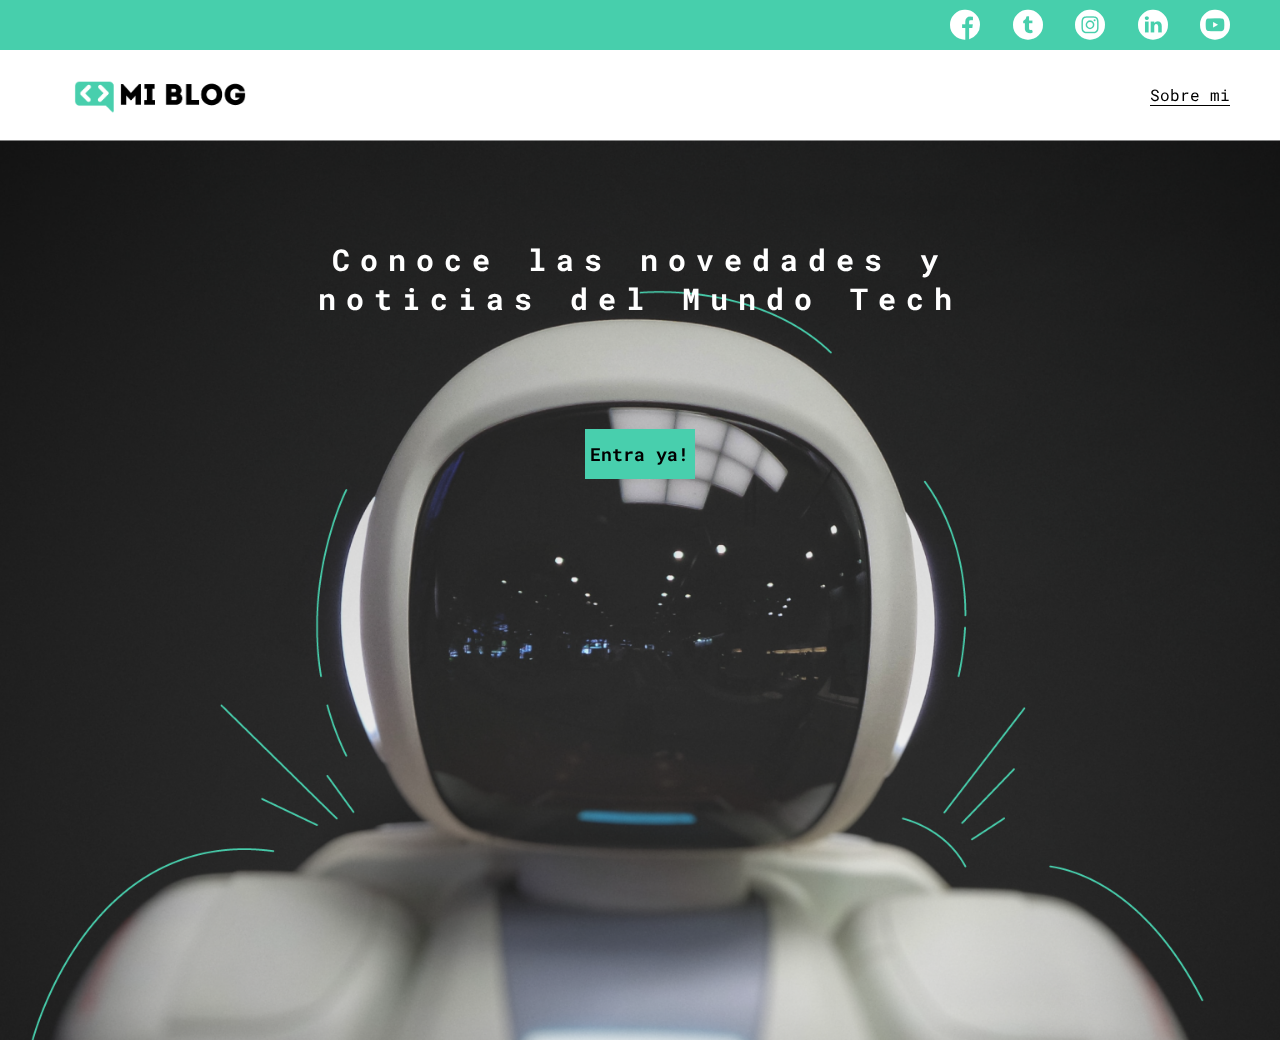
<file: html/index.html>
<!DOCTYPE html>
<html lang="en">
<head>
	<meta charset="UTF-8">
	<meta http-equiv="X-UA-Compatible" content="IE=edge">
	<meta name="viewport" content="width=device-width, initial-scale=1.0">
	<title>Mi blog personal</title>
	<link rel="stylesheet" href="../css/main.css">
	<link rel="stylesheet" href="../css/font/flaticon.css">
	<link rel="stylesheet" href="../css/media-queries.css">
</head>
<body class="home-body">
	<header>
		<section class="header-icons-container">
			<div class="icons">
				<a href=""><span class="flaticon-001-facebook"></span></a>
				<a href=""><span class="flaticon-002-twitter"></span></a>
				<a href=""><span class="flaticon-011-instagram"></span></a>
				<a href=""><span class="flaticon-010-linkedin"></span></a>
				<a href=""><span class="flaticon-008-youtube"></span></a>
			</div>
		</section>
		<nav>
			<section class="nav-logo-container">
				<a href="./index.html"><img src="../assets/img/Logo-negro.png" alt="Logo de mi blog"></a>
			</section>
			<section class="profile-link">
				<a href="./perfil.html">Sobre mi</a>
			</section>
		</nav>
	</header>
	<main class="home-main">
		<section>
				<h1 class="home-main-text">Conoce las novedades y <br> noticias del Mundo Tech</h1>
				<a class="home-main-button" href="blogs.html">Entra ya!</a>
		</section>
</main>
</body>
</html>
</file>
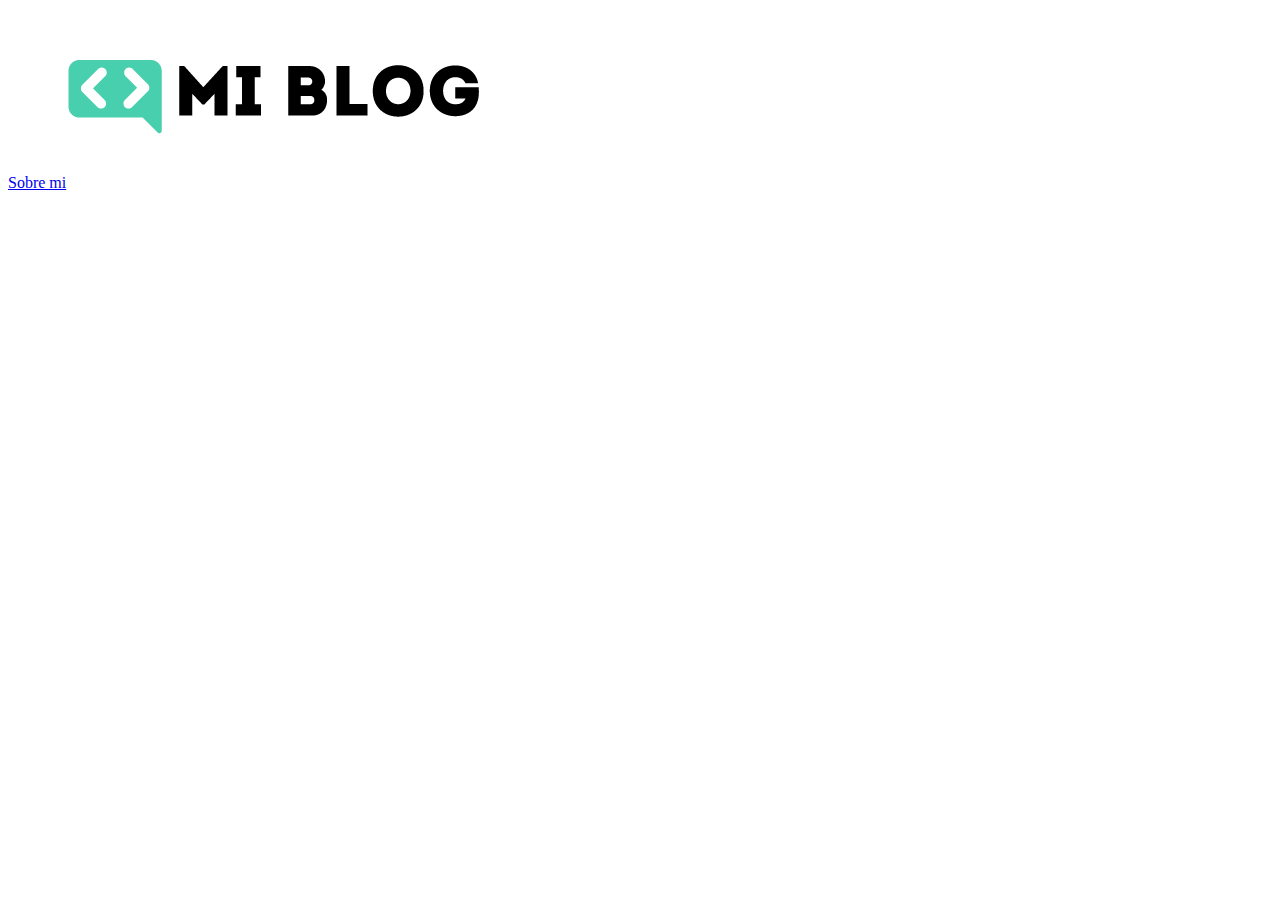
<file: componentes/header.html>
<!-- <!DOCTYPE html>
<html lang="en">
<head>
	<meta charset="UTF-8">
	<meta http-equiv="X-UA-Compatible" content="IE=edge">
	<meta name="viewport" content="width=device-width, initial-scale=1.0">
	<title>Blogs</title>
	<link rel="stylesheet" href="../css/main.css">
	<link rel="stylesheet" href="../css/font/flaticon.css">
</head> -->

<header>
	<section class="header-icons-container">
		<div class="icons">
			<a href=""><span class="flaticon-001-facebook"></span></a>
			<a href=""><span class="flaticon-002-twitter"></span></a>
			<a href=""><span class="flaticon-011-instagram"></span></a>
			<a href=""><span class="flaticon-010-linkedin"></span></a>
			<a href=""><span class="flaticon-008-youtube"></span></a>
		</div>
	</section>
	<nav>
		<section class="nav-logo-container">
			<a href="./index.html"><img src="../assets/img/Logo-negro.png" alt="Logo de mi blog"></a>
		</section>
		<section class="profile-link">
			<a href="./perfil.html">Sobre mi</a>
		</section>
	</nav>
</header>
</file>
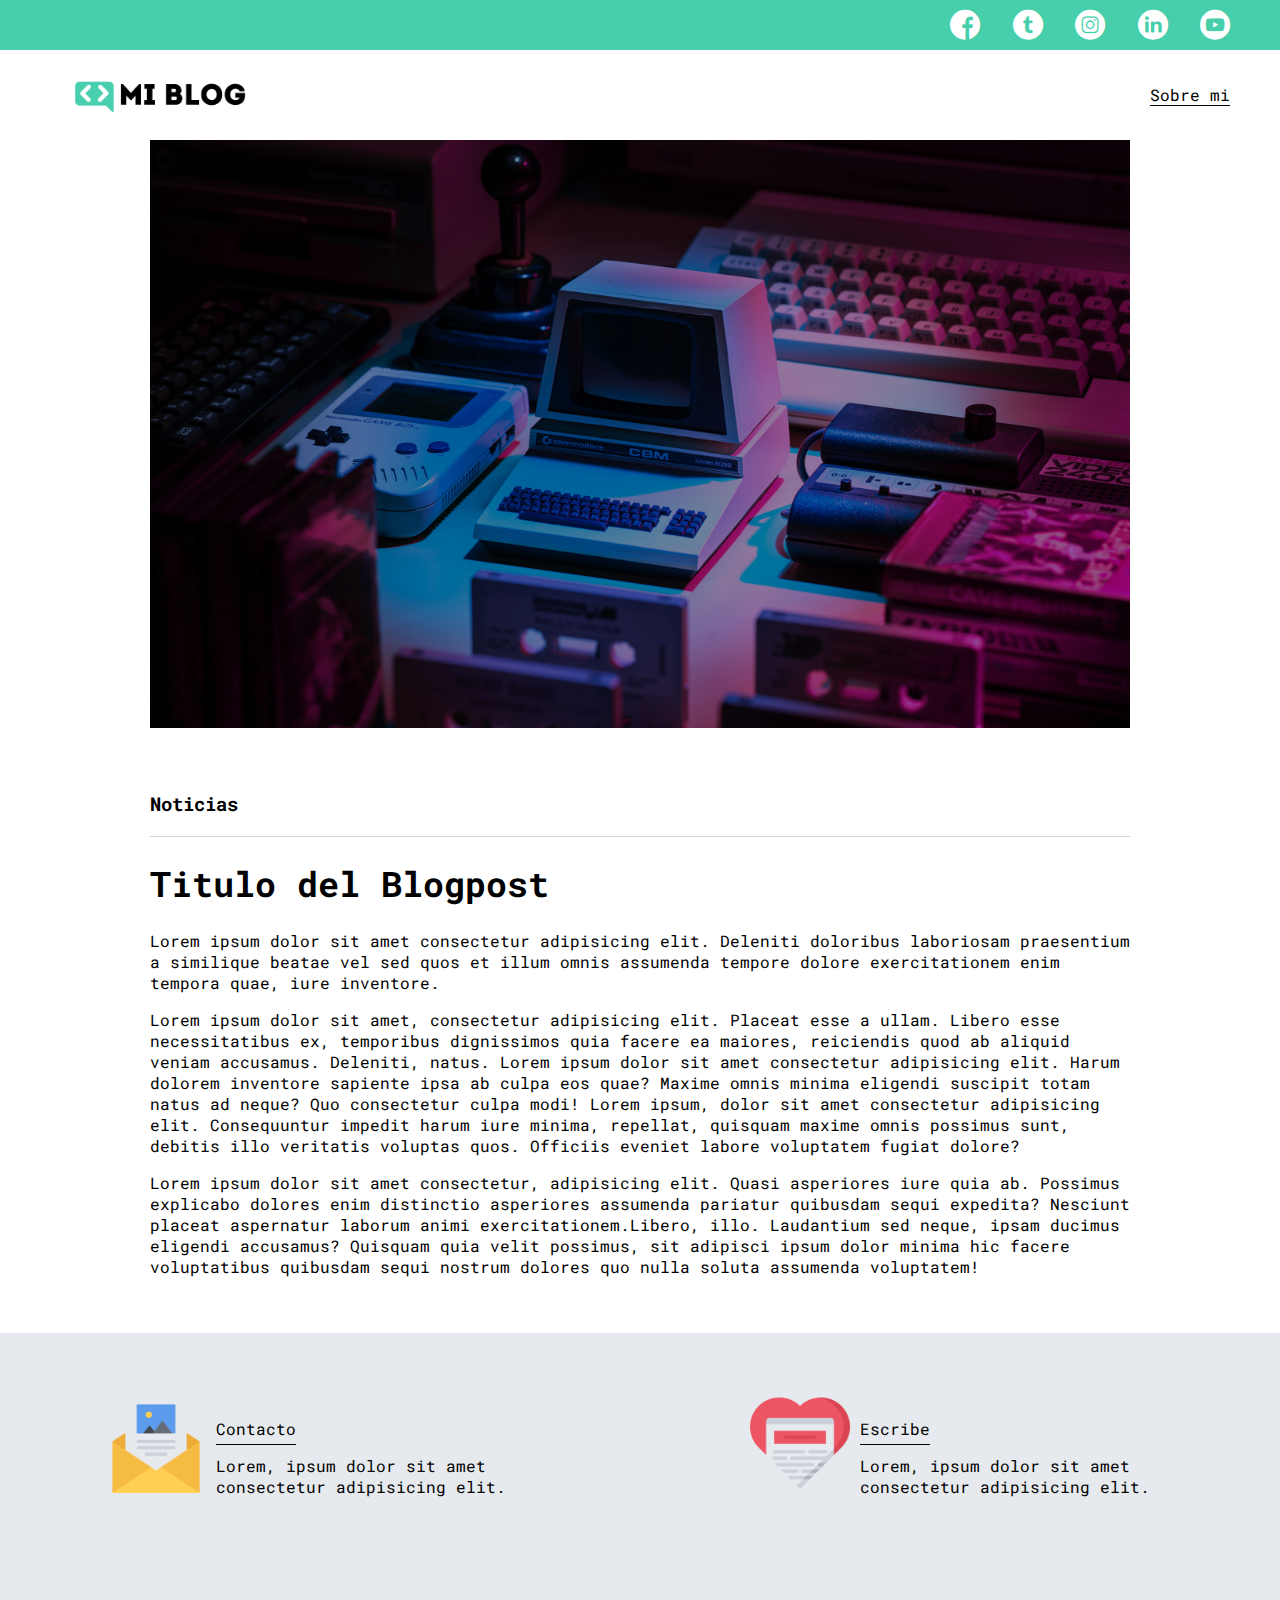
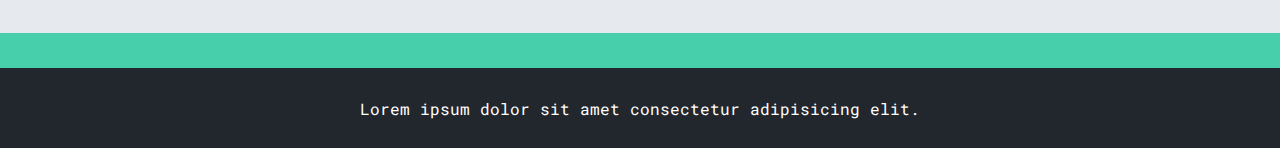
<file: html/blog.html>
<!DOCTYPE html>
<html lang="en">
<head>
	<meta charset="UTF-8">
	<meta http-equiv="X-UA-Compatible" content="IE=edge">
	<meta name="viewport" content="width=device-width, initial-scale=1.0">
	<title>Blog</title>
	<link rel="stylesheet" href="../css/main.css">
	<link rel="stylesheet" href="../css/font/flaticon.css">
	<link rel="stylesheet" href="../css/media-queries.css">
</head>
<body>
	<header>
		<section class="header-icons-container">
			<div class="icons">
				<a href=""><span class="flaticon-001-facebook"></span></a>
				<a href=""><span class="flaticon-002-twitter"></span></a>
				<a href=""><span class="flaticon-011-instagram"></span></a>
				<a href=""><span class="flaticon-010-linkedin"></span></a>
				<a href=""><span class="flaticon-008-youtube"></span></a>
			</div>
		</section>
		<nav>
			<section class="nav-logo-container">
				<a href="./index.html"><img src="../assets/img/Logo-negro.png" alt="Logo de mi blog"></a>
			</section>
			<section class="profile-link">
				<a href="./perfil.html">Sobre mi</a>
			</section>
		</nav>
	</header>
	<main>
		<section class="grid-container blogpost-img-container">
			<img src="../assets/img/main-news-img.png" alt="imagen rota">
		</section>
		<section class="blogpost-main-container">
			<div class="grid-container">
				<h3>Noticias</h3>
				<article>
					<h1>Titulo del Blogpost</h1>
					<p>Lorem ipsum dolor sit amet consectetur adipisicing elit. Deleniti doloribus laboriosam praesentium a similique beatae vel sed quos et illum omnis assumenda tempore dolore exercitationem enim tempora quae, iure inventore.</p>
					<p>Lorem ipsum dolor sit amet, consectetur adipisicing elit. Placeat esse a ullam. Libero esse necessitatibus ex, temporibus dignissimos quia facere ea maiores, reiciendis quod ab aliquid veniam accusamus. Deleniti, natus. Lorem ipsum dolor sit amet consectetur adipisicing elit. Harum dolorem inventore sapiente ipsa ab culpa eos quae? Maxime omnis minima eligendi suscipit totam natus ad neque? Quo consectetur culpa modi! Lorem ipsum, dolor sit amet consectetur adipisicing elit. Consequuntur impedit harum iure minima, repellat, quisquam maxime omnis possimus sunt, debitis illo veritatis voluptas quos. Officiis eveniet labore voluptatem fugiat dolore?</p>
					<p>Lorem ipsum dolor sit amet consectetur, adipisicing elit. Quasi asperiores iure quia ab. Possimus explicabo dolores enim distinctio asperiores assumenda pariatur quibusdam sequi expedita? Nesciunt placeat aspernatur laborum animi exercitationem.Libero, illo. Laudantium sed neque, ipsam ducimus eligendi accusamus? Quisquam quia velit possimus, sit adipisci ipsum dolor minima hic facere voluptatibus quibusdam sequi nostrum dolores quo nulla soluta assumenda voluptatem!</p>
				</article>
			</div>
		</section>
		<section class="contact-main-container">
			<div>
				<img src="../assets/icons/013-newsletter.png" alt="icono roto">
				<div class="contact-left">
					<a href="">Contacto</a>
					<p>Lorem, ipsum dolor sit amet consectetur adipisicing elit.</p>
				</div>
			</div>
			<div>
				<img src="../assets/icons/006-like.png" alt="icono roto">
				<div class="contact-right">
					<a href="">Escribe</a>
					<p>Lorem, ipsum dolor sit amet consectetur adipisicing elit.</p>
				</div>
			</div>
		</section>
	</main>
	<footer>
		<p>Lorem ipsum dolor sit amet consectetur adipisicing elit.</p>
	</footer>
</body>
</html>
</file>
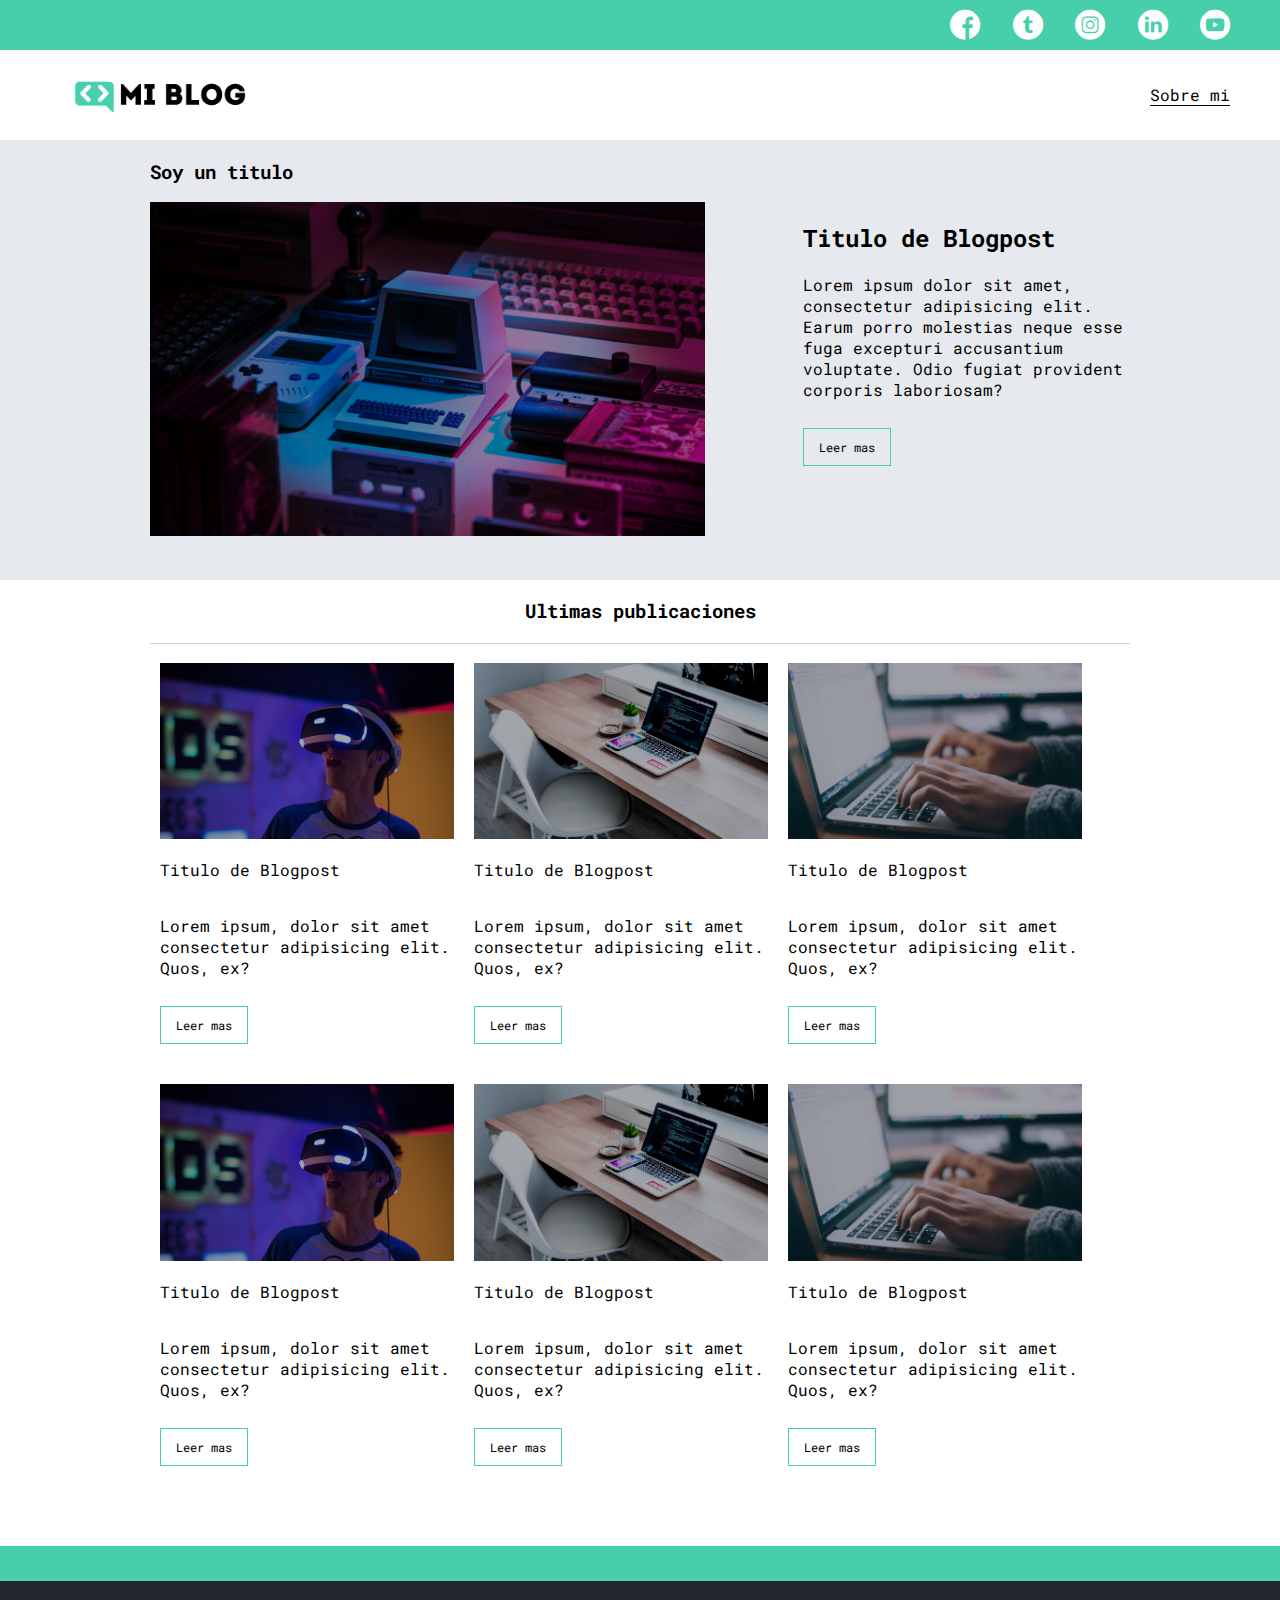
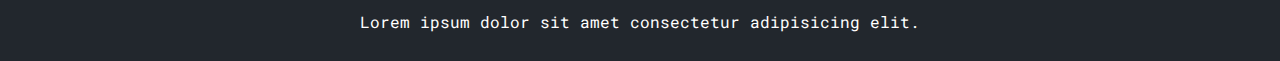
<file: html/blogs.html>
<!DOCTYPE html>
<html lang="en">
<head>
	<meta charset="UTF-8">
	<meta http-equiv="X-UA-Compatible" content="IE=edge">
	<meta name="viewport" content="width=device-width, initial-scale=1.0">
	<title>Blogs</title>
	<link rel="stylesheet" href="../css/main.css">
	<link rel="stylesheet" href="../css/font/flaticon.css">
	<link rel="stylesheet" href="../css/media-queries.css">
</head>
<body>
	<header>
		<section class="header-icons-container">
			<div class="icons">
				<a href=""><span class="flaticon-001-facebook"></span></a>
				<a href=""><span class="flaticon-002-twitter"></span></a>
				<a href=""><span class="flaticon-011-instagram"></span></a>
				<a href=""><span class="flaticon-010-linkedin"></span></a>
				<a href=""><span class="flaticon-008-youtube"></span></a>
			</div>
		</section>
		<nav>
			<section class="nav-logo-container">
				<a href="./index.html"><img src="../assets/img/Logo-negro.png" alt="Logo de mi blog"></a>
			</section>
			<section class="profile-link">
				<a href="./perfil.html">Sobre mi</a>
			</section>
		</nav>
	</header>
	<main class="blogs-main">
		<section class="blogs-news-container">
			<div class="grid-container blogs-main-news">
				<h3>Soy un titulo</h3>
				<div class="blogs-news-img-container">
					<img src="../assets/img/main-news-img.png" alt="soy una imagen rota">
				</div>
				<div class="blogs-news-info-container">
					<h2>Titulo de Blogpost</h2>
					<p>Lorem ipsum dolor sit amet, consectetur adipisicing elit. Earum porro molestias neque esse fuga excepturi accusantium voluptate. Odio fugiat provident corporis laboriosam?</p>
					<a href="./blog.html" class="blogs-button">Leer mas</a>
				</div>
			</div>
		</section>
		<section class="blogs-post-container">
			<div class="grid-container">
				<h3>Ultimas publicaciones</h3>
				<article class="post-container">
					<img src="../assets/img/post-1.png" alt="soy una imagen rota">
					<p>Titulo de Blogpost</p>
					<p>Lorem ipsum, dolor sit amet consectetur adipisicing elit. Quos, ex?</p>
					<a href="./blog.html" class="blogs-button">Leer mas</a>
				</article>
				<article class="post-container">
					<img src="../assets/img/post-2.png" alt="soy una imagen rota">
					<p>Titulo de Blogpost</p>
					<p>Lorem ipsum, dolor sit amet consectetur adipisicing elit. Quos, ex?</p>
					<a href="./blog.html" class="blogs-button">Leer mas</a>
				</article>
				<article class="post-container">
					<img src="../assets/img/post-3.png" alt="soy una imagen rota">
					<p>Titulo de Blogpost</p>
					<p>Lorem ipsum, dolor sit amet consectetur adipisicing elit. Quos, ex?</p>
					<a href="./blog.html" class="blogs-button">Leer mas</a>
				</article>
				<article class="post-container">
					<img src="../assets/img/post-1.png" alt="soy una imagen rota">
					<p>Titulo de Blogpost</p>
					<p>Lorem ipsum, dolor sit amet consectetur adipisicing elit. Quos, ex?</p>
					<a href="./blog.html" class="blogs-button">Leer mas</a>
				</article>
				<article class="post-container">
					<img src="../assets/img/post-2.png" alt="soy una imagen rota">
					<p>Titulo de Blogpost</p>
					<p>Lorem ipsum, dolor sit amet consectetur adipisicing elit. Quos, ex?</p>
					<a href="./blog.html" class="blogs-button">Leer mas</a>
				</article>
				<article class="post-container">
					<img src="../assets/img/post-3.png" alt="soy una imagen rota">
					<p>Titulo de Blogpost</p>
					<p>Lorem ipsum, dolor sit amet consectetur adipisicing elit. Quos, ex?</p>
					<a href="./blog.html" class="blogs-button">Leer mas</a>
				</article>
			</div>
		</section>
	</main>
	<footer>
		<p>Lorem ipsum dolor sit amet consectetur adipisicing elit.</p>
	</footer>
</body>
</html>
</file>
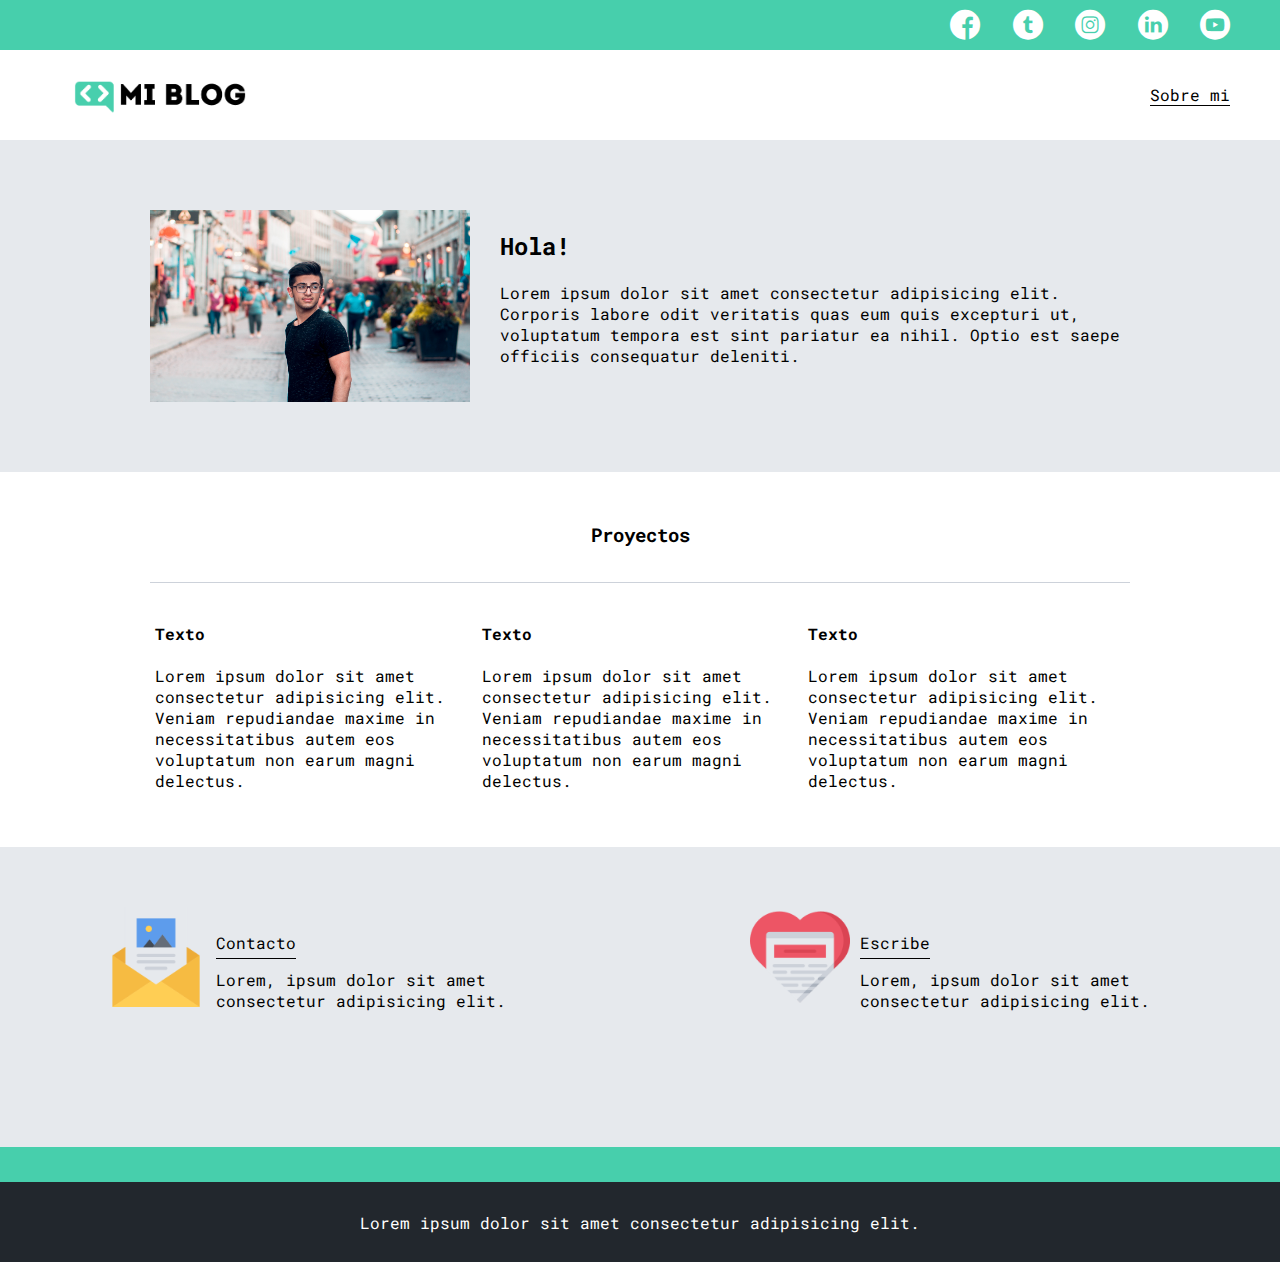
<file: html/perfil.html>
<!DOCTYPE html>
<html lang="en">
<head>
	<meta charset="UTF-8">
	<meta http-equiv="X-UA-Compatible" content="IE=edge">
	<meta name="viewport" content="width=device-width, initial-scale=1.0">
	<title>Sobre mi</title>
	<link rel="stylesheet" href="../css/main.css">
	<link rel="stylesheet" href="../css/font/flaticon.css">
	<link rel="stylesheet" href="../css/media-queries.css">
</head>
<body>
	<header>
		<section class="header-icons-container">
			<div class="icons">
				<a href=""><span class="flaticon-001-facebook"></span></a>
				<a href=""><span class="flaticon-002-twitter"></span></a>
				<a href=""><span class="flaticon-011-instagram"></span></a>
				<a href=""><span class="flaticon-010-linkedin"></span></a>
				<a href=""><span class="flaticon-008-youtube"></span></a>
			</div>
		</section>
		<nav>
			<section class="nav-logo-container">
				<a href="./index.html"><img src="../assets/img/Logo-negro.png" alt="Logo de mi blog"></a>
			</section>
			<section class="profile-link">
				<a href="./perfil.html">Sobre mi</a>
			</section>
		</nav>
	</header>
	<main>
		<section class="profile-main-container">
			<div class="grid-container profile-container">
				<img src="../assets/img/profile-pic.jpg" alt="imagen rota">
				<div>
					<h2>Hola!</h2>
					<p>Lorem ipsum dolor sit amet consectetur adipisicing elit. Corporis labore odit veritatis quas eum quis excepturi ut, voluptatum tempora est sint pariatur ea nihil. Optio est saepe officiis consequatur deleniti.</p>
				</div>
			</div>
		</section>
		<section class="profile-main-projects">
			<div class="grid-container">
				<h3>Proyectos</h3>
				<div class="projects-main-container">
					<article class="project-container">
						<h4>Texto</h4>
						<p>Lorem ipsum dolor sit amet consectetur adipisicing elit. Veniam repudiandae maxime in necessitatibus autem eos voluptatum non earum magni delectus.</p>
					</article>
					<article class="project-container">
						<h4>Texto</h4>
						<p>Lorem ipsum dolor sit amet consectetur adipisicing elit. Veniam repudiandae maxime in necessitatibus autem eos voluptatum non earum magni delectus.</p>
					</article>
					<article class="project-container">
						<h4>Texto</h4>
						<p>Lorem ipsum dolor sit amet consectetur adipisicing elit. Veniam repudiandae maxime in necessitatibus autem eos voluptatum non earum magni delectus.</p>
					</article>
				</div>
			</div>
		</section>
		<section class="contact-main-container">
			<div>
				<img src="../assets/icons/013-newsletter.png" alt="icono roto">
				<div class="contact-left">
					<a href="">Contacto</a>
					<p>Lorem, ipsum dolor sit amet consectetur adipisicing elit.</p>
				</div>
			</div>
			<div>
				<img src="../assets/icons/006-like.png" alt="icono roto">
				<div class="contact-right">
					<a href="">Escribe</a>
					<p>Lorem, ipsum dolor sit amet consectetur adipisicing elit.</p>
				</div>
			</div>
		</section>
	</main>
	<footer>
		<p>Lorem ipsum dolor sit amet consectetur adipisicing elit.</p>
	</footer>
</body>
</html>
</file>
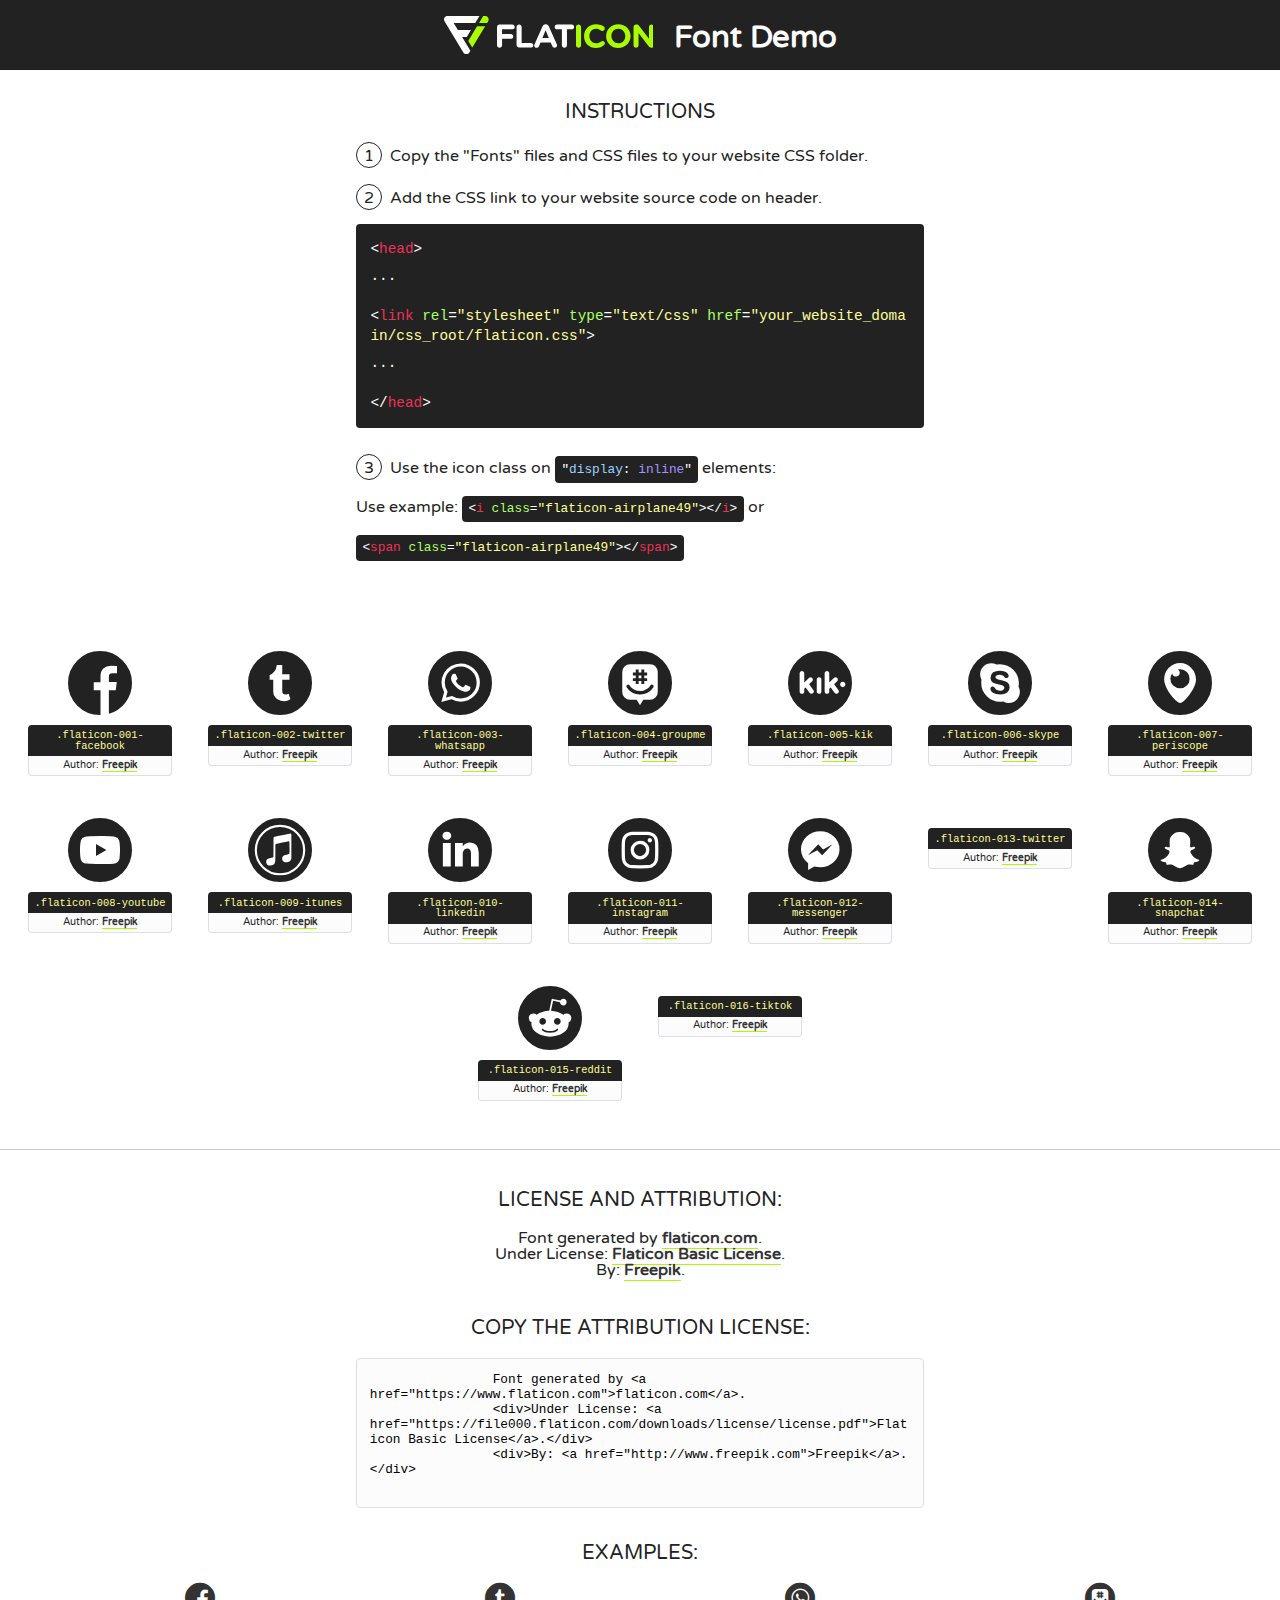
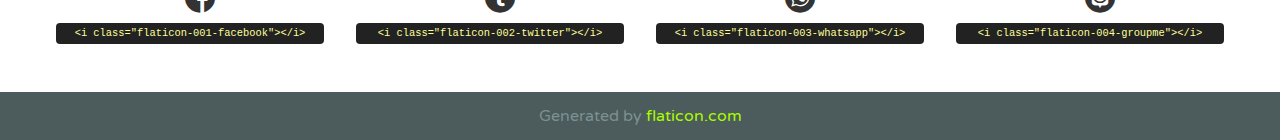
<file: css/font/flaticon.html>
<!DOCTYPE html>
<!--
  Flaticon icon font: Flaticon
  Creation date: 18/06/2020 18:44
-->
<html>
    <!DOCTYPE html>

    <head>
        <title>Flaticon WebFont</title>
        <link href="http://fonts.googleapis.com/css?family=Varela+Round" rel="stylesheet" type="text/css" />
        <link rel="stylesheet" type="text/css" href="flaticon.css">
        <meta charset="UTF-8">
        <style>
            html, body, div, span, applet, object, iframe,
            h1, h2, h3, h4, h5, h6, p, blockquote, pre,
            a, abbr, acronym, address, big, cite, code,
            del, dfn, em, img, ins, kbd, q, s, samp,
            small, strike, strong, sub, sup, tt, var,
            b, u, i, center,
            dl, dt, dd, ol, ul, li,
            fieldset, form, label, legend,
            table, caption, tbody, tfoot, thead, tr, th, td,
            article, aside, canvas, details, embed,
            figure, figcaption, footer, header, hgroup,
            menu, nav, output, ruby, section, summary,
            time, mark, audio, video {
                margin: 0;
                padding: 0;
                border: 0;
                font-size: 100%;
                font: inherit;
                vertical-align: baseline;
            }
            /* HTML5 display-role reset for older browsers */
            article, aside, details, figcaption, figure,
            footer, header, hgroup, menu, nav, section {
                display: block;
            }
            body {
                line-height: 1;
            }
            ol, ul {
                list-style: none;
            }
            blockquote, q {
                quotes: none;
            }
            blockquote:before, blockquote:after,
            q:before, q:after {
                content: '';
                content: none;
            }
            table {
                border-collapse: collapse;
                border-spacing: 0;
            }
            body {
                font-family: 'Varela Round', Helvetica, Arial, sans-serif;
                font-size: 16px;
                color: #222;
            }
            a {
                color: #333;
                border-bottom: 1px solid #a9fd00;
                font-weight: bold;
                text-decoration: none;
            }
            * {
                -moz-box-sizing: border-box;
                -webkit-box-sizing: border-box;
                box-sizing: border-box;
                margin: 0;
                padding: 0;
            }
            [class^="flaticon-"]:before, [class*=" flaticon-"]:before, [class^="flaticon-"]:after, [class*=" flaticon-"]:after {
                font-family: Flaticon;
                font-size: 30px;
                font-style: normal;
                margin-left: 20px;
                color: #333;
            }
            .wrapper {
                max-width: 600px;
                margin: auto;
                padding: 0 1em;
            }
            .title {
                font-size: 1.25em;
                text-align: center;
                margin-bottom: 1em;
                text-transform: uppercase;
            }
            header {
                text-align: center;
                background-color: #222;
                color: #fff;
                padding: 1em;
            }
            header .logo {
                width: 210px;
                height: 38px;
                display: inline-block;
                vertical-align: middle;
                margin-right: 1em;
                border: none;
            }
            header strong {
                font-size: 1.95em;
                font-weight: bold;
                vertical-align: middle;
                margin-top: 5px;
                display: inline-block;
            }
            .demo {
                margin: 2em auto;
                line-height: 1.25em;
            }
            .demo ul li {
                margin-bottom: 1em;
            }
            .demo ul li .num {
                color: #222;
                border-radius: 20px;
                display: inline-block;
                width: 26px;
                padding: 3px;
                height: 26px;
                text-align: center;
                margin-right: 0.5em;
                border: 1px solid #222;
            }
            .demo ul li code {
                background-color: #222;
                border-radius: 4px;
                padding: 0.25em 0.5em;
                display: inline-block;
                color: #fff;
                font-family: Consolas,Monaco,Lucida Console,Liberation Mono,DejaVu Sans Mono,Bitstream Vera Sans Mono,Courier New, monospace;
                font-weight: lighter;
                margin-top: 1em;
                font-size: 0.8em;
                word-break: break-all;
            }
            .demo ul li code.big {
                padding: 1em;
                font-size: 0.9em;
            }
            .demo ul li code .red {
                color: #EF3159;
            }
            .demo ul li code .green {
                color: #ACFF65;
            }
            .demo ul li code .yellow {
                color: #FFFF99;
            }
            .demo ul li code .blue {
                color: #99D3FF;
            }
            .demo ul li code .purple {
                color: #A295FF;
            }
            .demo ul li code .dots {
                margin-top: 0.5em;
                display: block;
            }
            #glyphs {
                border-bottom: 1px solid #ccc;
                padding: 2em 0;
                text-align: center;
            }
            .glyph {
                display: inline-block;
                width: 9em;
                margin: 1em;
                text-align: center;
                vertical-align: top;
                background: #FFF;
            }
            .glyph .glyph-icon {
                padding: 10px;
                display: block;
                font-family:"Flaticon";
                font-size: 64px;
                line-height: 1;
            }
            .glyph .glyph-icon:before {
                font-size: 64px;
                color: #222;
                margin-left: 0;
            }
            .class-name {
                font-size: 0.65em;
                background-color: #222;
                color: #fff;
                border-radius: 4px 4px 0 0;
                padding: 0.5em;
                color: #FFFF99;
                font-family: Consolas,Monaco,Lucida Console,Liberation Mono,DejaVu Sans Mono,Bitstream Vera Sans Mono,Courier New, monospace;
            }
            .author-name {
                font-size: 0.6em;
                background-color: #fcfcfd;
                border: 1px solid #DEDEE4;
                border-top: 0;
                border-radius: 0 0 4px 4px;
                padding: 0.5em;
            }
            .class-name:last-child {
                font-size: 10px;
                color:#888;
            }
            .class-name:last-child a {
                font-size: 10px;
                color:#555;
            }
            .class-name:last-child a:hover {
                color:#a9fd00;
            }
            .glyph > input {
                display: block;
                width: 100px;
                margin: 5px auto;
                text-align: center;
                font-size: 12px;
                cursor: text;
            }
            .glyph > input.icon-input {
                font-family:"Flaticon";
                font-size: 16px;
                margin-bottom: 10px;
            }
            .attribution .title {
                margin-top: 2em;
            }
            .attribution textarea {
                background-color: #fcfcfd;
                padding: 1em;
                border: none;
                box-shadow: none;
                border: 1px solid #DEDEE4;
                border-radius: 4px;
                resize: none;
                width: 100%;
                height: 150px;
                font-size: 0.8em;
                font-family: Consolas,Monaco,Lucida Console,Liberation Mono,DejaVu Sans Mono,Bitstream Vera Sans Mono,Courier New, monospace;
                -webkit-appearance: none;
            }
            .iconsuse {
                margin: 2em auto;
                text-align: center;
                max-width: 1200px;
            }
            .iconsuse:after {
                content: '';
                display: table;
                clear: both;
            }
            .iconsuse .image {
                float: left;
                width: 25%;
                padding: 0 1em;
            }
            .iconsuse .image p {
                margin-bottom: 1em;
            }
            .iconsuse .image span {
                display: block;
                font-size: 0.65em;
                background-color: #222;
                color: #fff;
                border-radius: 4px;
                padding: 0.5em;
                color: #FFFF99;
                margin-top: 1em;
                font-family: Consolas,Monaco,Lucida Console,Liberation Mono,DejaVu Sans Mono,Bitstream Vera Sans Mono,Courier New, monospace;
            }
            #footer {
                text-align: center;
                background-color: #4C5B5C;
                color: #7c9192;
                padding: 1em;
            }
            #footer a {
                border: none;
                color: #a9fd00;
                font-weight: normal;
            }
            @media (max-width: 960px) {
                .iconsuse .image {
                    width: 50%;
                }
            }
            @media (max-width: 560px) {
                .iconsuse .image {
                    width: 100%;
                }
            }
            .attrDiv {

            }
        </style>
        <link rel="stylesheet" href="flaticon.css">
    </head>

    <body class="characters-off">
        <header>
            <a href="https://www.flaticon.com" target="_blank" class="logo">
                <svg version="1.1" xmlns="http://www.w3.org/2000/svg" xmlns:xlink="http://www.w3.org/1999/xlink" xmlns:a="http://ns.adobe.com/AdobeSVGViewerExtensions/3.0/" viewBox="0 0 560.875 102.036" enable-background="new 0 0 560.875 102.036" xml:space="preserve">
                        <defs>
                        </defs>
                        <g>
                            <g class="letters">
                                <path fill="#ffffff" d="M141.596,29.675c0-3.777,2.985-6.767,6.764-6.767h34.438c3.426,0,6.15,2.728,6.15,6.15
                                c0,3.43-2.724,6.149-6.15,6.149h-27.674v13.091h23.719c3.429,0,6.151,2.724,6.151,6.15c0,3.43-2.723,6.149-6.151,6.149h-23.719
                                v17.574c0,3.773-2.986,6.761-6.764,6.761c-3.779,0-6.764-2.989-6.764-6.761V29.675z"></path>
                                <path fill="#ffffff" d="M193.844,29.149c0-3.781,2.985-6.767,6.764-6.767c3.776,0,6.763,2.985,6.763,6.767v42.957h25.039
                                c3.426,0,6.149,2.726,6.149,6.153c0,3.425-2.723,6.15-6.149,6.15h-31.802c-3.779,0-6.764-2.986-6.764-6.768V29.149z"></path>
                                <path fill="#ffffff" d="M241.891,75.71l21.438-48.407c1.492-3.341,4.215-5.357,7.906-5.357h0.792
                                c3.686,0,6.323,2.017,7.815,5.357l21.439,48.407c0.436,0.967,0.701,1.845,0.701,2.723c0,3.602-2.809,6.501-6.414,6.501
                                c-3.161,0-5.269-1.845-6.499-4.655l-4.132-9.661h-27.059l-4.301,10.102c-1.144,2.631-3.426,4.214-6.237,4.214
                                c-3.517,0-6.24-2.81-6.24-6.325C241.1,77.64,241.451,76.677,241.891,75.71z M279.932,58.666l-8.521-20.297l-8.526,20.297H279.932
                                z"></path>
                                <path fill="#ffffff" d="M314.864,35.387H301.86c-3.429,0-6.239-2.813-6.239-6.238c0-3.429,2.811-6.24,6.239-6.24h39.533
                                c3.426,0,6.237,2.811,6.237,6.24c0,3.425-2.811,6.238-6.237,6.238h-13.001v42.785c0,3.773-2.99,6.761-6.764,6.761
                                c-3.779,0-6.764-2.989-6.764-6.761V35.387z"></path>
                                <path fill="#A9FD00" d="M352.615,29.149c0-3.781,2.985-6.767,6.767-6.767c3.774,0,6.761,2.985,6.761,6.767v49.024
                                c0,3.773-2.987,6.761-6.761,6.761c-3.781,0-6.767-2.989-6.767-6.761V29.149z"></path>
                                <path fill="#A9FD00" d="M374.132,53.836v-0.179c0-17.481,13.178-31.801,32.065-31.801c9.22,0,15.459,2.458,20.557,6.238
                                c1.402,1.054,2.637,2.985,2.637,5.357c0,3.692-2.985,6.59-6.681,6.59c-1.845,0-3.071-0.702-4.044-1.319
                                c-3.776-2.813-7.729-4.393-12.562-4.393c-10.364,0-17.831,8.611-17.831,19.154v0.173c0,10.542,7.291,19.329,17.831,19.329
                                c5.715,0,9.492-1.756,13.359-4.834c1.049-0.874,2.458-1.491,4.039-1.491c3.429,0,6.325,2.813,6.325,6.236
                                c0,2.106-1.056,3.78-2.282,4.834c-5.539,4.834-12.036,7.733-21.878,7.733C387.572,85.464,374.132,71.493,374.132,53.836z"></path>
                                <path fill="#A9FD00" d="M433.009,53.836v-0.179c0-17.481,13.79-31.801,32.766-31.801c18.981,0,32.592,14.143,32.592,31.628v0.173
                                c0,17.483-13.785,31.807-32.769,31.807C446.625,85.464,433.009,71.32,433.009,53.836z M484.224,53.836v-0.179
                                c0-10.539-7.725-19.326-18.626-19.326c-10.893,0-18.449,8.611-18.449,19.154v0.173c0,10.542,7.73,19.329,18.626,19.329
                                C476.676,72.986,484.224,64.378,484.224,53.836z"></path>
                                <path fill="#A9FD00" d="M506.233,29.321c0-3.774,2.99-6.763,6.767-6.763h1.401c3.252,0,5.183,1.583,7.029,3.953l26.093,34.265
                                V29.059c0-3.692,2.99-6.677,6.681-6.677c3.683,0,6.671,2.985,6.671,6.677v48.934c0,3.78-2.987,6.765-6.764,6.765h-0.436
                                c-3.257,0-5.188-1.581-7.034-3.953l-27.056-35.492v32.944c0,3.687-2.985,6.676-6.678,6.676c-3.683,0-6.673-2.989-6.673-6.676
                                V29.321z"></path>
                            </g>
                            <g class="insignia">
                                <path fill="#ffffff" d="M48.372,56.137h12.517l11.156-18.537H37.186L25.688,18.539h57.825L94.668,0H9.271
                                C5.925,0,2.842,1.801,1.198,4.716c-1.644,2.907-1.593,6.482,0.134,9.343l50.38,83.501c1.678,2.781,4.689,4.476,7.938,4.476
                                c3.246,0,6.257-1.695,7.935-4.476l2.898-4.804L48.372,56.137z"></path>
                                <g class="i">
                                    <path fill="#A9FD00" d="M93.575,18.539h0.031v0.004l21.652,0.004l2.705-4.488c1.727-2.861,1.778-6.436,0.133-9.343
                                    C116.454,1.801,113.371,0,110.026,0h-5.294L93.575,18.539z"></path>
                                    <polygon fill="#A9FD00" points="88.291,27.356 64.725,66.486 75.519,84.404 109.942,27.356"></polygon>
                                </g>
                            </g>
                        </g>
                    </svg>
            </a>
            <strong>Font Demo</strong>
        </header>

        <section class="demo wrapper">
            <p class="title">Instructions</p>
            <ul>
                <li>
                    <span class="num">1</span>Copy the "Fonts" files and CSS files to your website CSS folder.
                </li>
                <li>
                    <span class="num">2</span>Add the CSS link to your website source code on header.
                    <code class="big">
                        &lt;<span class="red">head</span>&gt;
                        <br/><span class="dots">...</span>
                        <br/>&lt;<span class="red">link</span> <span class="green">rel</span>=<span class="yellow">"stylesheet"</span> <span class="green">type</span>=<span class="yellow">"text/css"</span> <span class="green">href</span>=<span class="yellow">"your_website_domain/css_root/flaticon.css"</span>&gt;
                        <br/><span class="dots">...</span>
                        <br/>&lt;/<span class="red">head</span>&gt;
                    </code>
                </li>

                <li>
                    <p>
                        <span class="num">3</span>Use the icon class on <code>"<span class="blue">display</span>:<span class="purple"> inline</span>"</code> elements:
                        <br />
                        Use example:
                        <code>
                            &lt;<span class="red">i</span> <span class="green">class</span>=<span class="yellow">&quot;flaticon-airplane49&quot;</span>&gt;&lt;/<span class="red">i</span>&gt;
                        </code> or
                        <code>&lt;<span class="red">span</span> <span class="green">class</span>=<span class="yellow">&quot;flaticon-airplane49&quot;</span>&gt;&lt;/<span class="red">span</span>&gt;</code>
                    </p>
                </li>
            </ul>
        </section>

        <section id="glyphs">
            
            <div class="glyph"><div class="glyph-icon flaticon-001-facebook"></div>
                <div class="class-name">.flaticon-001-facebook</div>
                <div class="author-name">Author: <a href="http://www.freepik.com" title="Freepik">Freepik</a> </div>
            </div>
            
            <div class="glyph"><div class="glyph-icon flaticon-002-twitter"></div>
                <div class="class-name">.flaticon-002-twitter</div>
                <div class="author-name">Author: <a href="http://www.freepik.com" title="Freepik">Freepik</a> </div>
            </div>
            
            <div class="glyph"><div class="glyph-icon flaticon-003-whatsapp"></div>
                <div class="class-name">.flaticon-003-whatsapp</div>
                <div class="author-name">Author: <a href="http://www.freepik.com" title="Freepik">Freepik</a> </div>
            </div>
            
            <div class="glyph"><div class="glyph-icon flaticon-004-groupme"></div>
                <div class="class-name">.flaticon-004-groupme</div>
                <div class="author-name">Author: <a href="http://www.freepik.com" title="Freepik">Freepik</a> </div>
            </div>
            
            <div class="glyph"><div class="glyph-icon flaticon-005-kik"></div>
                <div class="class-name">.flaticon-005-kik</div>
                <div class="author-name">Author: <a href="http://www.freepik.com" title="Freepik">Freepik</a> </div>
            </div>
            
            <div class="glyph"><div class="glyph-icon flaticon-006-skype"></div>
                <div class="class-name">.flaticon-006-skype</div>
                <div class="author-name">Author: <a href="http://www.freepik.com" title="Freepik">Freepik</a> </div>
            </div>
            
            <div class="glyph"><div class="glyph-icon flaticon-007-periscope"></div>
                <div class="class-name">.flaticon-007-periscope</div>
                <div class="author-name">Author: <a href="http://www.freepik.com" title="Freepik">Freepik</a> </div>
            </div>
            
            <div class="glyph"><div class="glyph-icon flaticon-008-youtube"></div>
                <div class="class-name">.flaticon-008-youtube</div>
                <div class="author-name">Author: <a href="http://www.freepik.com" title="Freepik">Freepik</a> </div>
            </div>
            
            <div class="glyph"><div class="glyph-icon flaticon-009-itunes"></div>
                <div class="class-name">.flaticon-009-itunes</div>
                <div class="author-name">Author: <a href="http://www.freepik.com" title="Freepik">Freepik</a> </div>
            </div>
            
            <div class="glyph"><div class="glyph-icon flaticon-010-linkedin"></div>
                <div class="class-name">.flaticon-010-linkedin</div>
                <div class="author-name">Author: <a href="http://www.freepik.com" title="Freepik">Freepik</a> </div>
            </div>
            
            <div class="glyph"><div class="glyph-icon flaticon-011-instagram"></div>
                <div class="class-name">.flaticon-011-instagram</div>
                <div class="author-name">Author: <a href="http://www.freepik.com" title="Freepik">Freepik</a> </div>
            </div>
            
            <div class="glyph"><div class="glyph-icon flaticon-012-messenger"></div>
                <div class="class-name">.flaticon-012-messenger</div>
                <div class="author-name">Author: <a href="http://www.freepik.com" title="Freepik">Freepik</a> </div>
            </div>
            
            <div class="glyph"><div class="glyph-icon flaticon-013-twitter"></div>
                <div class="class-name">.flaticon-013-twitter</div>
                <div class="author-name">Author: <a href="http://www.freepik.com" title="Freepik">Freepik</a> </div>
            </div>
            
            <div class="glyph"><div class="glyph-icon flaticon-014-snapchat"></div>
                <div class="class-name">.flaticon-014-snapchat</div>
                <div class="author-name">Author: <a href="http://www.freepik.com" title="Freepik">Freepik</a> </div>
            </div>
            
            <div class="glyph"><div class="glyph-icon flaticon-015-reddit"></div>
                <div class="class-name">.flaticon-015-reddit</div>
                <div class="author-name">Author: <a href="http://www.freepik.com" title="Freepik">Freepik</a> </div>
            </div>
            
            <div class="glyph"><div class="glyph-icon flaticon-016-tiktok"></div>
                <div class="class-name">.flaticon-016-tiktok</div>
                <div class="author-name">Author: <a href="http://www.freepik.com" title="Freepik">Freepik</a> </div>
            </div>
            
        </section>

        <section class="attribution wrapper"   style="text-align:center;">
            <div class="title">License and attribution:</div>
            <div class="attrDiv">Font generated by <a href="https://www.flaticon.com">flaticon.com</a>.</div>
            <div class="attrDiv">Under License: <a href="https://file000.flaticon.com/downloads/license/license.pdf">Flaticon Basic License</a>.</div>
            <div class="attrDiv">By: <a href="http://www.freepik.com">Freepik</a>.</div>

            <div class="title">Copy the Attribution License:</div>
            <textarea onclick="this.focus();this.select();">
                Font generated by &lt;a href=&quot;https://www.flaticon.com&quot;&gt;flaticon.com&lt;/a&gt;.
                <div>Under License: <a href="https://file000.flaticon.com/downloads/license/license.pdf">Flaticon Basic License</a>.</div>
                <div>By: <a href="http://www.freepik.com">Freepik</a>.</div>
            </textarea>
        </section>

        <section class="iconsuse">
            <div class="title">Examples:</div>
            
            <div class="image">
                <p>
                    <i class="glyph-icon flaticon-001-facebook"></i>
                    <span>&lt;i class=&quot;flaticon-001-facebook&quot;&gt;&lt;/i&gt;</span>
                </p>
            </div>
            
            <div class="image">
                <p>
                    <i class="glyph-icon flaticon-002-twitter"></i>
                    <span>&lt;i class=&quot;flaticon-002-twitter&quot;&gt;&lt;/i&gt;</span>
                </p>
            </div>
            
            <div class="image">
                <p>
                    <i class="glyph-icon flaticon-003-whatsapp"></i>
                    <span>&lt;i class=&quot;flaticon-003-whatsapp&quot;&gt;&lt;/i&gt;</span>
                </p>
            </div>
            
            <div class="image">
                <p>
                    <i class="glyph-icon flaticon-004-groupme"></i>
                    <span>&lt;i class=&quot;flaticon-004-groupme&quot;&gt;&lt;/i&gt;</span>
                </p>
            </div>
            
        </section>

        <div id="footer">
            <div>Generated by <a href="https://www.flaticon.com">flaticon.com</a></div>
        </div>
    </body>
</html>
</file>
<file: css/main.css>
/*fuentes*/
@import url('https://fonts.googleapis.com/css2?family=Roboto+Mono:wght@400;500;700&family=Roboto+Slab:wght@400;700&family=Roboto:wght@400;500;700;900&display=swap');

/*estilos globales*/
body {
	font-family: 'Roboto Mono', monospace;
	margin: 0;
	padding: 0;
}
a {
	text-decoration: none;
	display: inline;
	color: black;
}
.home-body {
	position: fixed;
	top: 0;
	bottom: 0;
	right: 0;
	left: 0;
}
.grid-container {
	max-width: 980px;
	margin: auto;
}

/* estilos del header */
header {
	width: 100%;
	height: 140px;
	display: grid;
	grid-template-rows: 1fr 1fr;
}
header .header-icons-container {
	width: 100%;
	height: 50px;
	display: grid;
	background-color: #47cfac;
}
header .header-icons-container .icons {
	width: 300px;
	height: auto;
	display: flex;
	justify-items: flex-end;
	align-items: center;
	justify-content: space-between;
	justify-self: end;
	margin-right: 50px;
}
header .icons span {
	color: white;
}
nav {
	display: grid;
	grid-template-columns: 1fr 1fr;
	height: 90px;
}
nav .nav-logo-container {
	margin-left: 50px;
}
nav .nav-logo-container img {
	width: 220px;
	margin-top: 10px;
}
nav .profile-link {
	display: flex;
	align-items: center;
	justify-content: flex-end;
	margin-right: 50px;
}
nav .profile-link a {
	color: black;
	border-bottom: 1px solid black;
}

/*estilos de footer*/
footer {
	width: 100%;
	height: 80px;
	background-color: #22272d;
	border-top: 35px solid #47cfac;
	text-align: center;
}
footer p {
	color: white;
	margin-top: 30px;
}

/*estilos del main dentro del home*/
.home-main {
	display: grid;
	grid-template-columns: 1fr 4fr 1fr;
	height: 100%;
	background-image: url('../assets/img/Cover.png');
	background-position: center;
	background-repeat: no-repeat;
	background-size: cover;
}
.home-main section {
	display: grid;
	grid-column: 2;
	justify-items: center;
	height: 350px;
	margin-top: 80px;
}
.home-main-text {
	font-family: 'Roboto mono', monospace;
	font-size: 30px;
	font-weight: 700px;
	letter-spacing: 10px;
	color: black;
	text-align: center;
	color: white;
}
.home-main-button {
	width: 110px;
	height: 50px;
	background: #48cfad;
	text-align: center;
	font-weight: 700;
	font-size: 18px;
	line-height: 50px;
}

/*estilos de blogs*/
.blogs-main {
	display: grid;
}
.blogs-news-container {
	background-color: #e6e9ed;
	padding: 0 50px 40px;
}
.blogs-main-news {
	display: grid;
	grid-template-columns: 2fr 1fr;
	grid-template-rows: 2fr;
}
.blogs-news-img-container {
	grid-column: 1;
}
.blogs-news-img-container img {
	width: 85%;
}
.blogs-news-info-container {
	grid-column: 2;
}
.blogs-news-info-container p {
	margin-bottom: 35px;
}
.blogs-post-container {
	padding: 0 50px 40px;
}
.blogs-post-container h3 {
	border-bottom: 1px solid #cdd2da;
	padding-bottom: 20px;
	text-align: center;
}
.blogs-button {
	border: 1px solid #47cfac;
	padding: 10px 15px;
	font-size: 12px;
}
.blogs-post-container .post-container {
	display: inline-block;
	padding-left: 10px;
	max-width: 30%;
	margin-bottom: 50px;
}
.blogs-post-container .post-container p {
	margin-bottom: 35px;
}
.blogs-post-container .post-container img {
	width: 100%;
}

.blogpost-img-container {
	padding: 0 50px 40px;

}
.blogpost-img-container img {
	width: 100%;
}
.blogpost-main-container {
	padding: 0 50px 40px;
}
.blogpost-main-container h3 {
	border-bottom: 1px solid #cdd2da;
	padding-bottom: 20px;
}
.blogpost-main-container article h1 {
	font-size: 35px;
}
.contact-main-container {
	width: 100%;
	min-height: 250px;
	background-color: #e6e9ed;
	text-align: center;
	padding-bottom: 50px;
}
.contact-main-container div {
	display: inline-block;
	width: 49.5%;
	height: 100%;
}
.contact-main-container div a {
	border-bottom: 1px solid black;
	padding-bottom: 5px;
}
.contact-main-container .contact-left, .contact-right {
	text-align: initial;
	margin-top: 85px;
}
.contact-main-container img {
	width: 100px;
}

/*estilos de perfil*/
.profile-main-container {
	padding: 70px 40px;
	background-color: #e6e9ed;
	margin-bottom: 50px;
}
.profile-main-container img {
	width: 320px;
	margin-right: 30px;
}
.profile-main-container .profile-container {
	display: flex;
}
.profile-main-projects {
	padding: 0 50px 40px;
}
.profile-main-projects h3 {
	border-bottom: 1px solid #cdd2da;
	padding-bottom: 35px;
	text-align: center;
}
.projects-main-container {
	display: grid;
	grid-template-columns: 1fr 1fr 1fr;
}
.project-container {
	padding: 0 5px;
}
</file>
<file: css/font/flaticon.css>
@font-face {
  font-family: "Flaticon";
  src: url("./Flaticon.eot");
  src: url("./Flaticon.eot?#iefix") format("embedded-opentype"),
       url("./Flaticon.woff") format("woff"),
       url("./Flaticon.ttf") format("truetype"),
       url("./Flaticon.svg#Flaticon") format("svg");
  font-weight: normal;
  font-style: normal;
}

@media screen and (-webkit-min-device-pixel-ratio:0) {
  @font-face {
    font-family: "Flaticon";
    src: url("./Flaticon.svg#Flaticon") format("svg");
  }
}

[class^="flaticon-"]:before, [class*=" flaticon-"]:before,
[class^="flaticon-"]:after, [class*=" flaticon-"]:after {   
  font-family: Flaticon;
        font-size: 30px;
font-style: normal;
margin-left: 20px;
}

.flaticon-001-facebook:before { content: "\f100"; }
.flaticon-002-twitter:before { content: "\f101"; }
.flaticon-003-whatsapp:before { content: "\f102"; }
.flaticon-004-groupme:before { content: "\f103"; }
.flaticon-005-kik:before { content: "\f104"; }
.flaticon-006-skype:before { content: "\f105"; }
.flaticon-007-periscope:before { content: "\f106"; }
.flaticon-008-youtube:before { content: "\f107"; }
.flaticon-009-itunes:before { content: "\f108"; }
.flaticon-010-linkedin:before { content: "\f109"; }
.flaticon-011-instagram:before { content: "\f10a"; }
.flaticon-012-messenger:before { content: "\f10b"; }
.flaticon-013-twitter-1:before { content: "\f10c"; }
.flaticon-014-snapchat:before { content: "\f10d"; }
.flaticon-015-reddit:before { content: "\f10e"; }
</file>
<file: css/media-queries.css>
@media (max-width: 900px) {
	/*media queries de blogs*/
	.blogs-main-news {
		grid-template-columns: 1fr;
		grid-template-rows: 3fr;
	}
	.blogs-news-img-container {
		grid-row: 2;
	}
	.blogs-news-info-container {
		grid-column: 1;
		grid-row: 3;
	}
	.blogs-post-container .post-container {
		max-width: 45%;
	}
	/*media queries de perfil*/
	.projects-main-container {
		grid-template-columns: 1fr 1fr;
		grid-template-rows: 2fr;
	}
	.profile-main-container .profile-container {
		display: block;
	}
}
@media (max-width: 600px) {
	/*media queries de blogs*/
	.blogs-post-container .post-container {
		max-width: 95%;
	}
}
</file>
